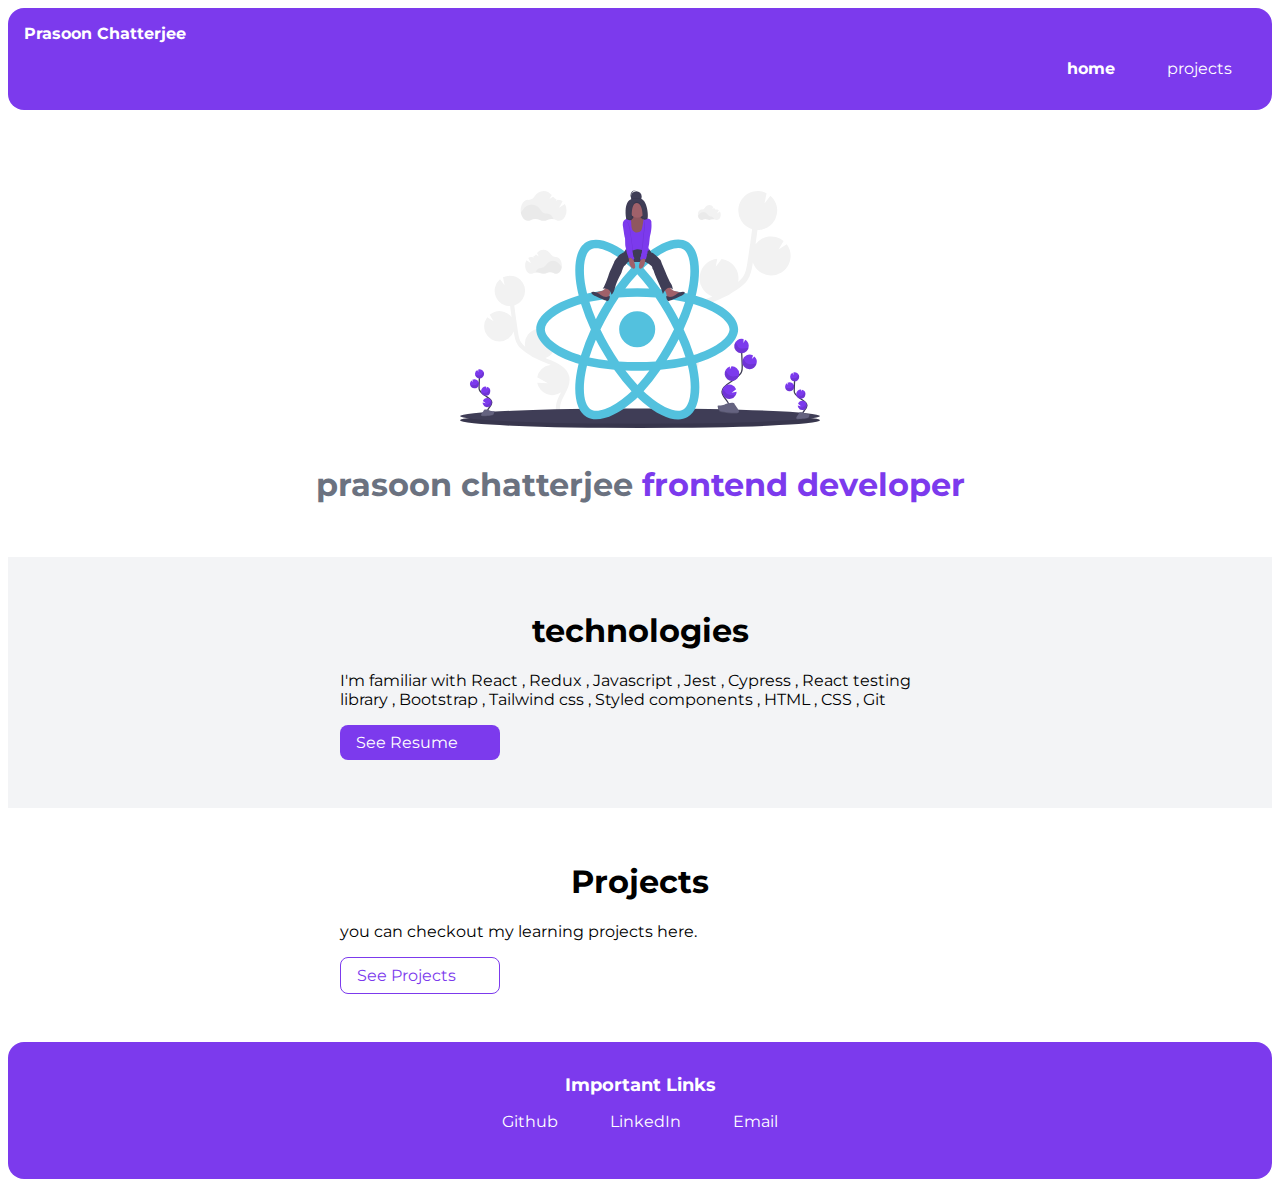
<file: index.html>
<!DOCTYPE html>
<html lang="en">
  <head>
    <meta charset="UTF-8" />
    <meta name="viewport" content="width=device-width, initial-scale=1.0" />
    <title>prasoon | home</title>
    <link href="./styles.css" rel="stylesheet" />
  </head>
  <body>
    <nav class="navigation container">
      <div class="nav-brand">Prasoon Chatterjee</div>
      <ul class="list-non-bullet nav-pills">
        <li class="list-item-inline">
          <a class="link link-active" href="/">home</a>
        </li>
        <li class="list-item-inline">
          <a class="link" href="./projects.html">projects</a>
        </li>
      </ul>
    </nav>

    <header class="hero">
      <img class="hero-img" src="./images/hero.svg" />
      <h1 class="hero-heading">
        prasoon chatterjee
        <span class="heading-inverted">frontend developer</span>
      </h1>
    </header>

    <section class="section ow">
      <div class="container container-center">
        <h1>technologies</h1>
        <p>
          I'm familiar with React , Redux , Javascript , Jest , Cypress , React
          testing library , Bootstrap , Tailwind css , Styled components , HTML
          , CSS , Git
        </p>
        <a
          class="link link-primary"
          href="https://docs.google.com/document/d/1giiJ-n3HgylplGt1pxgAjmxXCqcOsR5bAbkDidYBa3s/edit?usp=sharing"
          >See Resume</a
        >
      </div>
    </section>

    <section class="section">
      <div class="container container-center">
        <h1>Projects</h1>
        <p>you can checkout my learning projects here.</p>
        <a class="link link-secondary" href="./projects.html">See Projects</a>
      </div>
    </section>

    <footer class="footer">
      <div class="footer-header">Important Links</div>
      <ul class="social-links list-non-bullet">
        <li class="list-item-inline">
          <a class="link" href="https://github.com/prasoonchatterjee">Github</a>
        </li>
        <li class="list-item-inline">
          <a class="link" href="https://www.linkedin.com/in/prasoonchatterjee/"
            >LinkedIn</a
          >
        </li>
        <li class="list-item-inline">
          <a class="link" href="mailto:chatterjeeprasoon@gmail.com">Email</a>
        </li>
      </ul>
    </footer>
  </body>
</html>
</file>
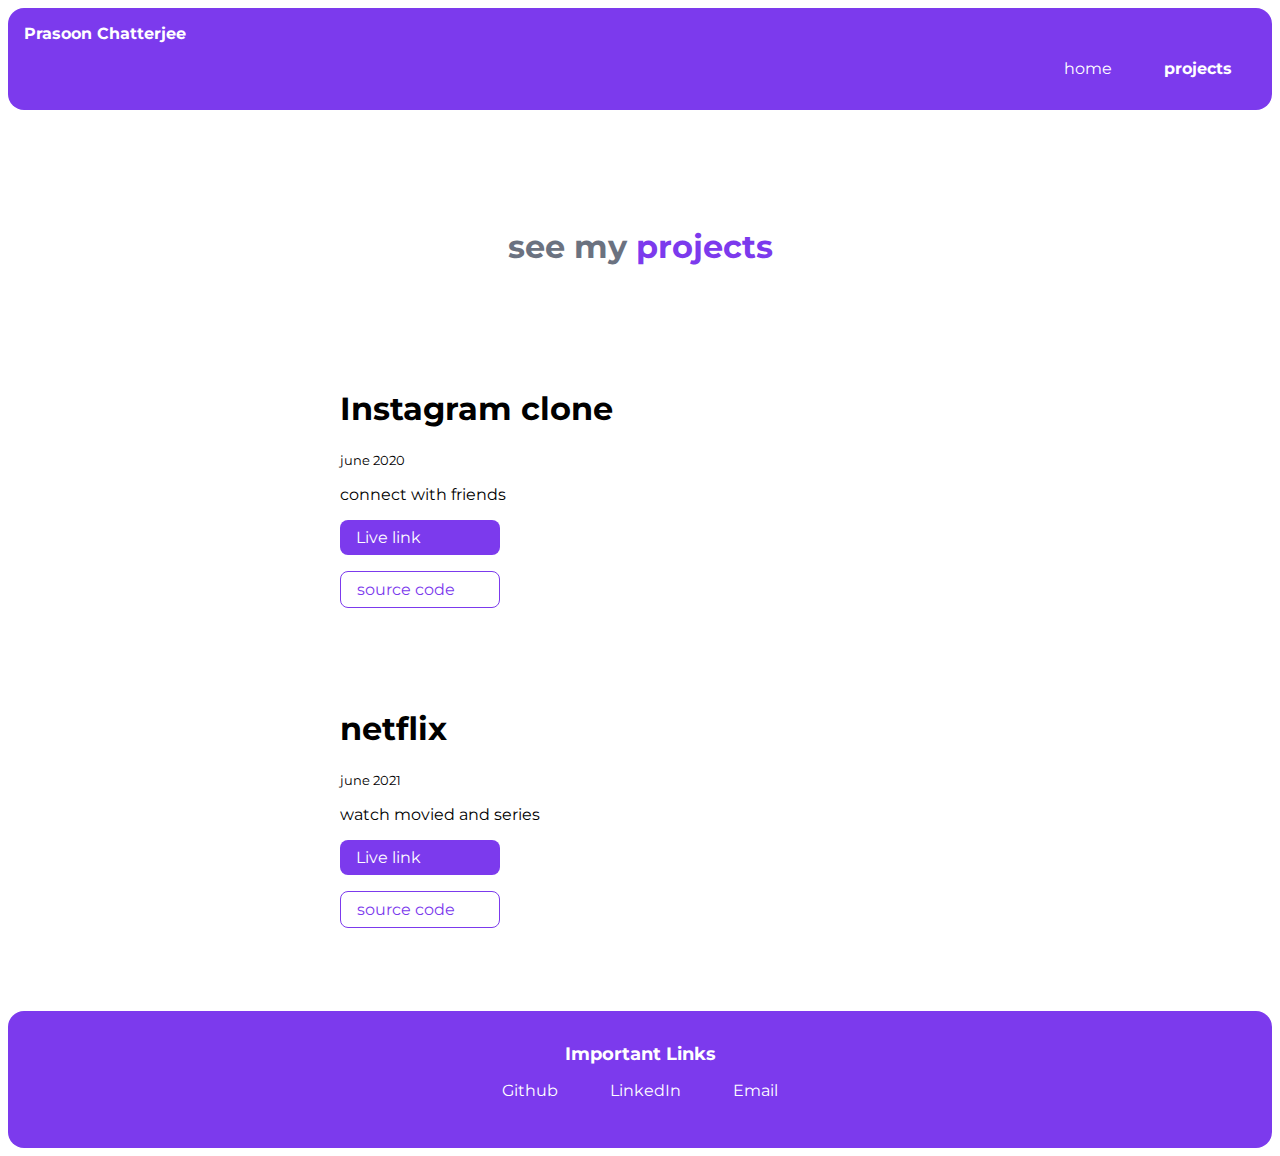
<file: projects.html>
<!DOCTYPE html>
<html lang="en">
  <head>
    <meta charset="UTF-8" />
    <meta name="viewport" content="width=device-width, initial-scale=1.0" />
    <title>prasoon | projects</title>
    <link href="./styles.css" rel="stylesheet" />
  </head>

  <body>
    <nav class="navigation container">
      <div class="nav-brand">Prasoon Chatterjee</div>
      <ul class="list-non-bullet nav-pills">
        <li class="list-item-inline">
          <a class="link" href="./index.html">home</a>
        </li>
        <li class="list-item-inline">
          <a class="link link-active" href="./projects.html">projects</a>
        </li>
      </ul>
    </nav>

    <header class="hero">
      <h1 class="hero-heading">
        see my <span class="heading-inverted">projects</span>
      </h1>
    </header>

    <ul class="list-non-bullet">
      <li>
        <article class="showcase-list container container-center">
          <h1>Instagram clone</h1>
          <small>june 2020</small>
          <p>connect with friends</p>
          <a
            class="link link-primary"
            href="https://insta-clone-student.netlify.app/"
            >Live link</a
          >
          <a
            class="link link-secondary"
            href="https://github.com/prasoonchatterjee/instagram-clone"
            >source code</a
          >
        </article>
      </li>
      <li>
        <article class="showcase-list container container-center">
          <h1>netflix</h1>
          <small>june 2021</small>
          <p>watch movied and series</p>
          <a
            class="link link-primary"
            href="https://netflix-clone-student.netlify.app/"
            >Live link</a
          >
          <a
            class="link link-secondary"
            href="https://github.com/prasoonchatterjee/netflix-clone"
            >source code</a
          >
        </article>
      </li>
    </ul>

    <br />
    <footer class="footer">
      <div class="footer-header">Important Links</div>
      <ul class="social-links list-non-bullet">
        <li class="list-item-inline">
          <a class="link" href="https://github.com/prasoonchatterjee">Github</a>
        </li>
        <li class="list-item-inline">
          <a class="link" href="https://www.linkedin.com/in/prasoonchatterjee/"
            >LinkedIn</a
          >
        </li>
        <li class="list-item-inline">
          <a class="link" href="mailto:chatterjeeprasoon@gmail.com">Email</a>
        </li>
      </ul>
    </footer>
  </body>
</html>
</file>
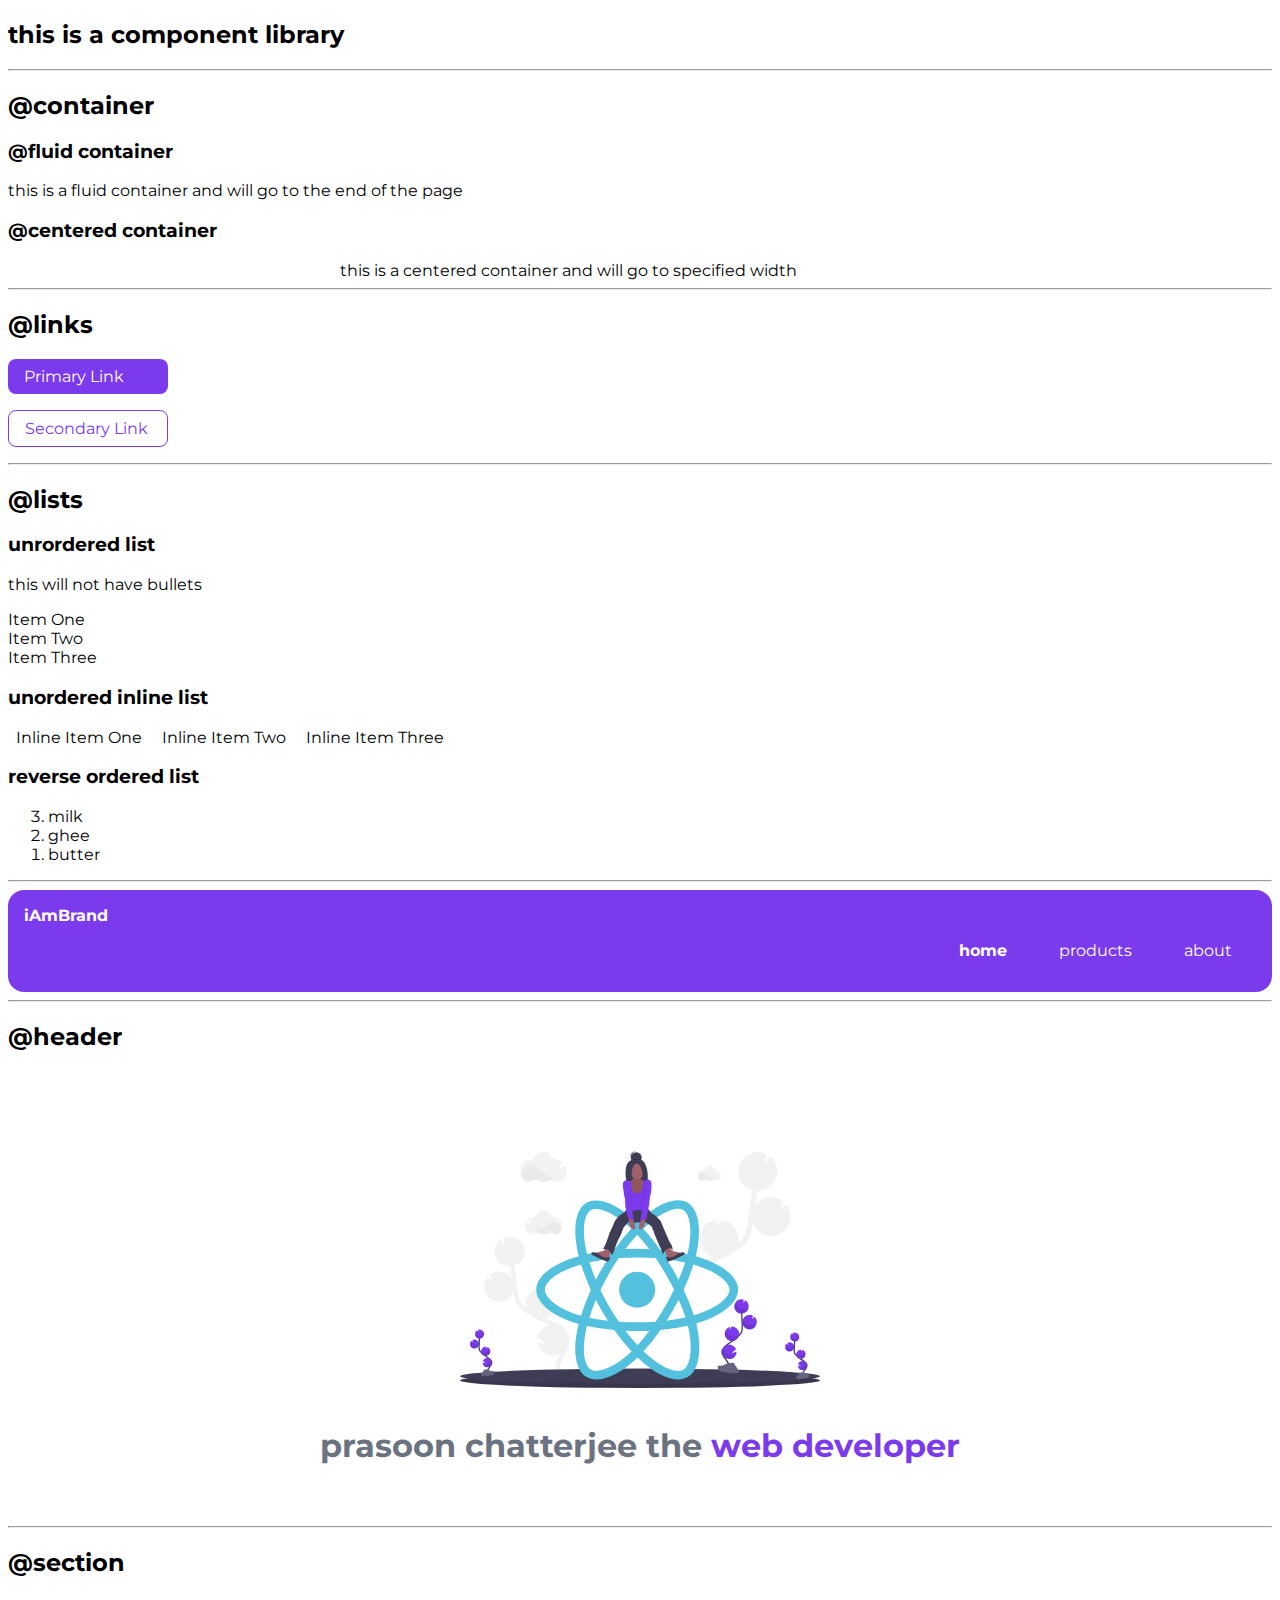
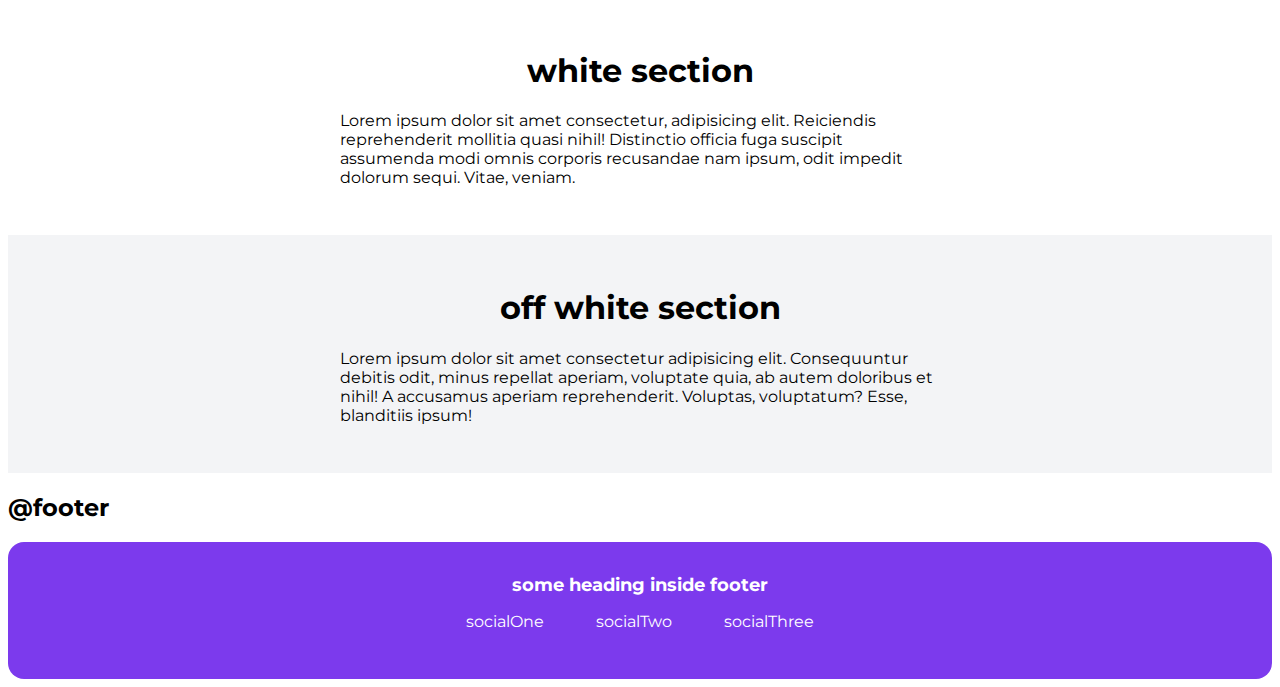
<file: library/components.html>
<!DOCTYPE html>
<html lang="en">
<head>
    <meta charset="UTF-8">
    <meta name="viewport" content="width=device-width, initial-scale=1.0">
    <title>Components library</title>
    <link href='../styles.css' rel='stylesheet'/>
</head>
<body>
    <h2>this is a component library</h2>
    <hr/>

    <h2>@container</h2>
    
    <h3>@fluid container</h3>
    <div class='container'>this is a fluid container and will go to the end of the page</div>

    <h3>@centered container</h3>
    <div class='container container-center'>this is a centered container and will go to specified width</div>

    <hr/>

    <h2>@links</h2>

    <a class='link link-primary' href='/'>Primary Link</a>
    <a class='link link-secondary' href='/'>Secondary Link</a>

    <hr>

    <h2>@lists</h2>

    <h3>unrordered list</h3>
    <p>this will not have bullets</p>

    <ul class='list-non-bullet'>
        <li>Item One</li>
        <li>Item Two</li>
        <li>Item Three</li>
    </ul>

    <h3>unordered inline list</h3>

    <ul class='list-non-bullet'>
        <li class='list-item-inline'>Inline Item One</li>
        <li class='list-item-inline'>Inline Item Two</li>
        <li class='list-item-inline'>Inline Item Three</li>
    </ul>

    <h3>reverse ordered list</h3>

    <ol reversed>
        <li>milk</li>
        <li>ghee</li>
        <li>butter</li>
    </ol>

    <hr/>

    <nav class='navigation container'>
        <div class="nav-brand">iAmBrand</div>
        <ul class="nav-pills list-non-bullet">
            <li class='list-item-inline'>
                <a class="link link-active" href="/">home</a>
            </li>
            <li class='list-item-inline'>
                <a class="link" href="/">products</a>
            </li>
            <li class="list-item-inline">
                <a class="link" href='/'>about</a>
            </li>
        </ul>
    </nav>

    <hr/>

    <h2>@header</h2>

    <header class="hero">
        <img class='hero-img' src='../images/hero.svg'/>
        <h1 class="hero-heading">prasoon chatterjee the <span class="heading-inverted">web developer</span></h1>
    </header>

    <hr/>

    <h2>@section</h2>
    <section class="section">
        <div class="container container-center">
            <h1>white section</h1>
            <p>Lorem ipsum dolor sit amet consectetur, adipisicing elit. Reiciendis reprehenderit mollitia quasi nihil! Distinctio officia fuga suscipit assumenda modi omnis corporis recusandae nam ipsum, odit impedit dolorum sequi. Vitae, veniam.</p>
        </div>
    </section>

    <section class="section ow">
        <div class="container container-center">
            <h1>off white section</h1>
            <p>Lorem ipsum dolor sit amet consectetur adipisicing elit. Consequuntur debitis odit, minus repellat aperiam, voluptate quia, ab autem doloribus et nihil! A accusamus aperiam reprehenderit. Voluptas, voluptatum? Esse, blanditiis ipsum!</p>
        </div>
    </section>

    <h2>@footer</h2>

    <footer class="footer">
        <div class="footer-header">some heading inside footer</div>
            <ul class="social-links list-non-bullet">
                <li class="list-item-inline">
                    <a class='link' href="/">socialOne</a>
                </li>
                <li class="list-item-inline">
                    <a class='link' href="/">socialTwo</a>
                </li>
                <li class="list-item-inline">
                    <a class='link' href="/">socialThree</a>
                </li>
            </ul>
    </footer>
</body>
</html>
</file>
<file: styles.css>
@import url("https://fonts.googleapis.com/css2?family=Montserrat&display=swap");

:root {
  --primary-color: #7c3aed;
  --off-white: #f3f4f6;
  --dark-grey: #6b7280;
}
body {
  font-family: "Montserrat", sans-serif;
}

hr {
  margin: 3rem, 0rem;
}

.container {
  padding: 0rem, 1rem;
}

.container-center {
  max-width: 600px;
  margin: auto;
}

.link {
  box-sizing: border-box;
  text-decoration: none;
  padding: 0.5rem 1rem;
}

.link-primary {
  background-color: var(--primary-color);
  border-radius: 0.5rem;
  color: white;
  display: block;
  max-width: 10rem;
  margin: 1rem 1rem 1rem 0rem;
}

.link-secondary {
  color: var(--primary-color);
  border-radius: 0.5rem;
  border: 1px solid var(--primary-color);
  display: block;
  max-width: 10rem;
  margin: 1rem 1rem 1rem 0rem;
}

.list-non-bullet {
  list-style: none;
  padding-inline-start: 0px;
}

.list-item-inline {
  display: inline;
  padding: 0rem 0.5rem;
}

.navigation {
  background-color: var(--primary-color);
  color: white;
  padding: 1rem;
  border-radius: 1rem;
}

.navigation .nav-brand {
  font-weight: bold;
}

.navigation .nav-pills {
  text-align: right;
}

.navigation .link {
  color: white;
}

.navigation .link-active {
  font-weight: bold;
}

.hero {
  padding: 2rem;
  padding-top: 5rem;
}

.hero .hero-img {
  max-width: 80%;
  width: 30%;
  display: block;
  margin: auto;
}

.hero .hero-heading {
  text-align: center;
  padding-top: 1rem;
  color: var(--dark-grey);
}

.hero .hero-heading .heading-inverted {
  color: var(--primary-color);
}

.section {
  padding: 2rem;
}

.section h1 {
  text-align: center;
}

.ow {
  background-color: var(--off-white);
}

.footer {
  background-color: var(--primary-color);
  padding: 2rem 0.5rem;
  text-align: center;
  color: white;
  border-radius: 1rem;
}

.footer .link {
  color: white;
}

.footer .footer-header {
  font-weight: bold;
  font-size: large;
}

.footer ul {
  padding-inline-start: 0px;
}

.showcase-list {
  padding: 2rem;
}

.showcase-blog {
  padding-bottom: 6rem;
}
</file>
